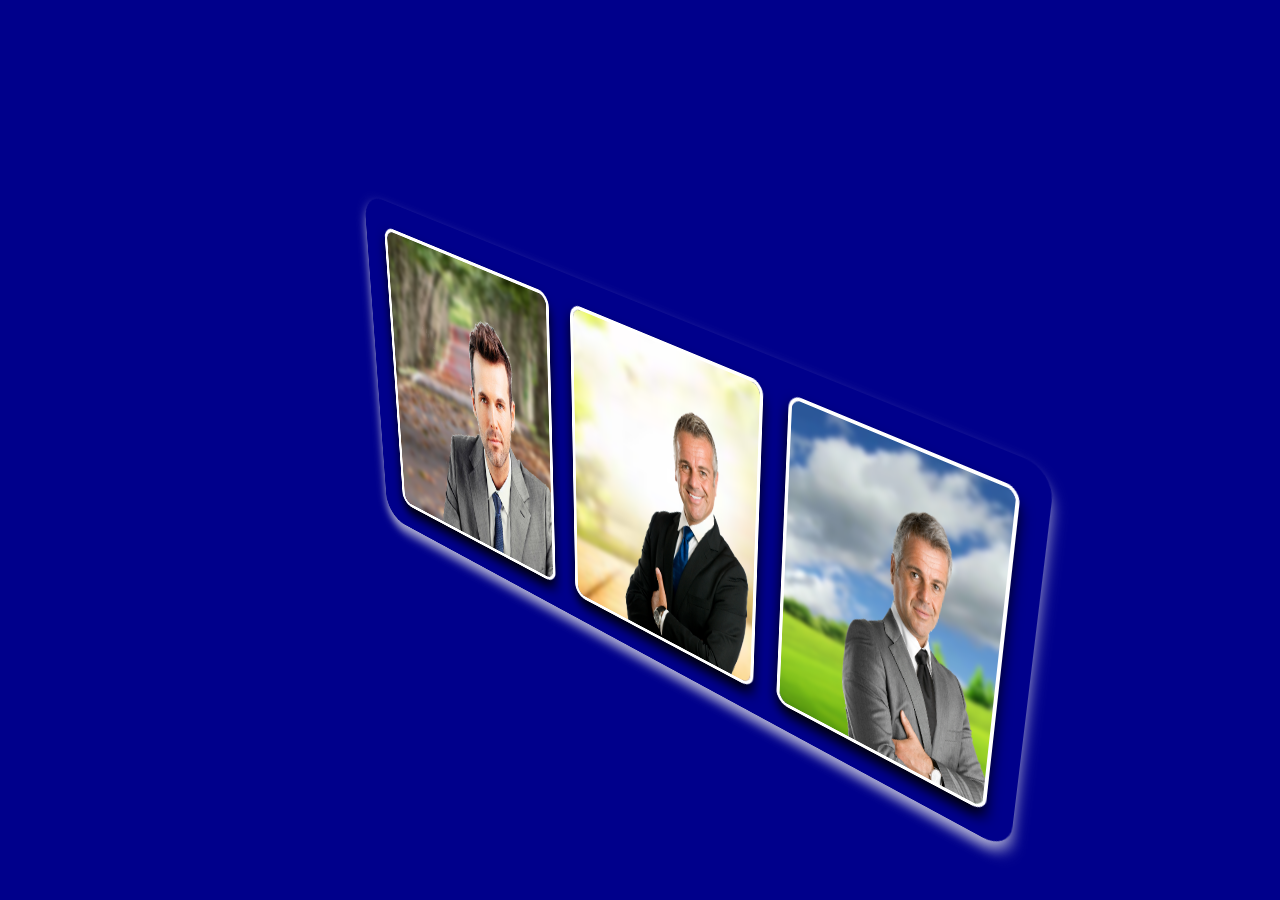
<file: index.html>
<!DOCTYPE html>
<html lang="en">
<head>
    <meta charset="UTF-8">
    <meta name="viewport" content="width=device-width, initial-scale=1.0">
    <title>Code with Dan</title>
    <link rel="stylesheet" href="style.css">
</head>
<body>
    <div class="container">
        <div class="card_container">
            <div class="card">
                <img src="images/background1.jpeg" alt="image1" class="background">
                <img src="images/pperson1.png" alt="" class="person">
            </div>
            <div class="card">
                <img src="images/background2.jpeg" alt="image1" class="background">
                <img src="images/person2.png" alt="" class="person">
            </div>
            <div class="card">
                <img src="images/static-assets-upload9081804966336356629.jpeg" alt="image1" class="background">
                <img src="images/person3.png" alt="" class="person">
            </div>
        </div>
    </div>
    
    
    <script src="script.js"></script>
</body>
</html>
</file>
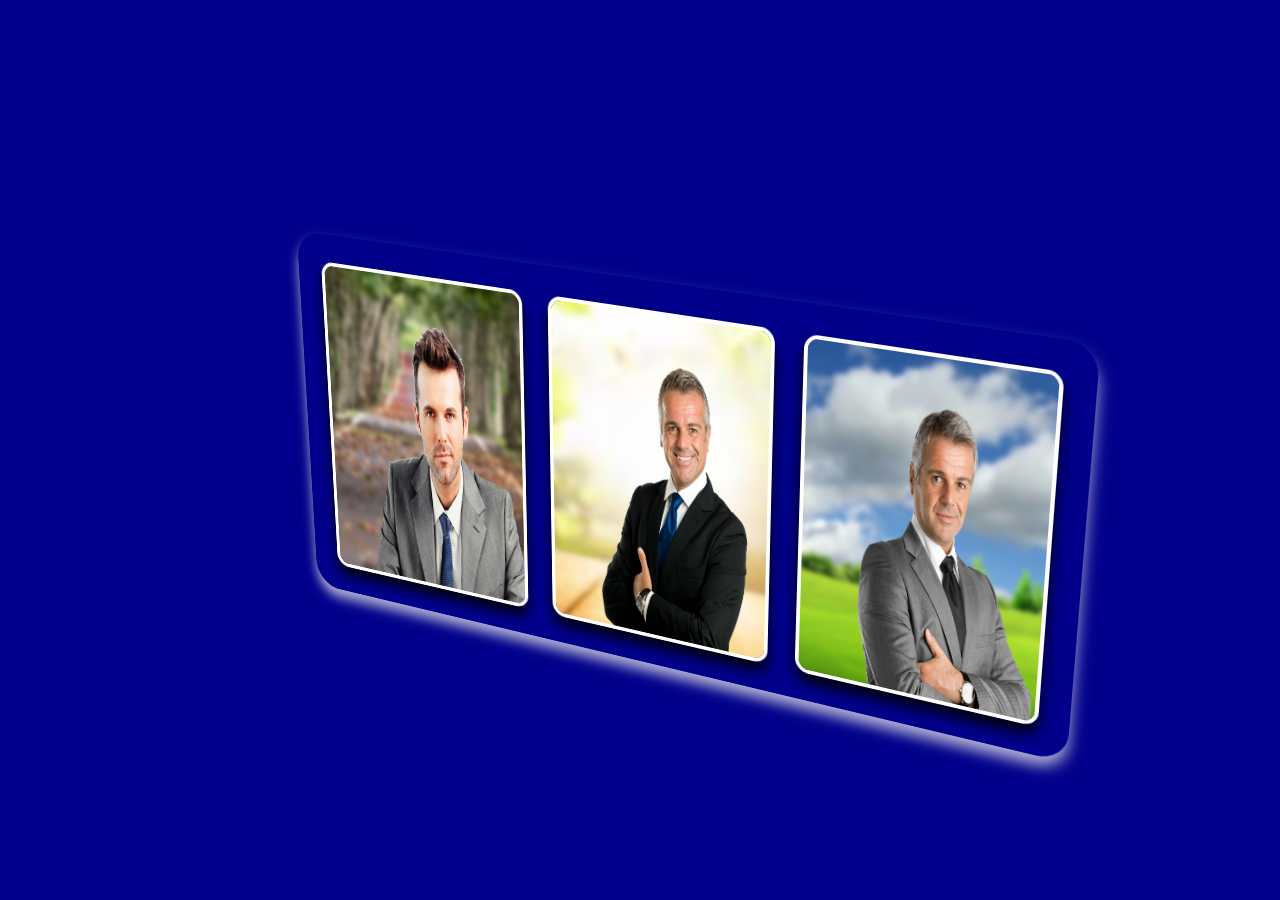
<file: 5- Parallax hover effect/index.html>
<!DOCTYPE html>
<html lang="en">
<head>
    <meta charset="UTF-8">
    <meta http-equiv="X-UA-Compatible" content="IE=edge">
    <meta name="viewport" content="width=device-width, initial-scale=1.0">
    <title>Document</title>
    <link rel="stylesheet" href="style.css">
</head>
<body>
    <div class="container">
        <div class="card_container">
            <div class="card">
                <img src="images/background1.jpeg" class="background" alt="">
                <img src="images/pperson1.png" class="person" alt="">
            </div>
            <div class="card">
                <img src="images/background2.jpeg" class="background" alt="">
                <img src="images/person2.png" class="person" alt="">
            </div>
            <div class="card">
                <img src="images/static-assets-upload9081804966336356629.jpeg" class="background" alt="">
                <img src="images/person3.png" class="person" alt="">
            </div>
        </div>
    </div>


    <script>
const container = document.querySelector('.container');
const person = document.querySelectorAll('.person');
document.body.addEventListener('mouseover', (e) => {
    let x = ((window.innerWidth / 3) - e.pageX ) / 30
    let y = ((window.innerHeight / 3) - e.pageY ) / 30
    container.style.transform = `rotateX(${-y*2}deg) rotateY(${-x*2}deg) translateY(${x*2}px) translateX(${y*2}px)`;
person.forEach( person => {
    person.style.transform = `translateY(${y*2}px) translateX(${x*2}px)`
})
})
    </script>
</body>
</html>
</file>
<file: style.css>
*{
    margin:0; padding: 0;
    box-sizing: border-box;
    transition:all .2s ease;
  }

  body{
    display: flex;
    align-items: center;
    justify-content: center;
    min-height: 100vh;
    background: darkblue;
    overflow: hidden;
    perspective: 2000px;
  }

  .container{
    transform-style: preserve-3d;
    border-radius: 30px;
    background:transparent;
    box-shadow: 0 10px 15px rgba(235, 235, 235, 0.753);
    padding:15px;
  }

  .container .card_container{
    display: flex;
    align-items: center;
    justify-content: center;
  }

  .container .card_container .card{
    height: 350px;
    width:250px;
    overflow: hidden;
    position: relative;
    margin:15px;
    border-radius: 15px;
    box-shadow: 0 10px 15px rgba(0,0,0,.9);
    border:4px solid #fff;
  }

  .container .card_container .card .background{
    height: 100%;
    width:100%;
    object-fit: cover;
    transform:scale(1.1);
    filter:blur(2.5px);
  }

  .container .card_container .card .person{
    position: absolute;
    bottom:-25px;
    left:0;
    height: 100%;
    width:100%;
    transform-style: preserve-3d;
  }
</file>
<file: 5- Parallax hover effect/style.css>
*{
    margin:0; padding: 0;
    box-sizing: border-box;
    transition:all .2s ease;
  }

  body{
    display: flex;
    align-items: center;
    justify-content: center;
    min-height: 100vh;
    background: darkblue;
    overflow: hidden;
    perspective: 2000px;
  }

  .container{
    transform-style: preserve-3d;
    border-radius: 30px;
    background:transparent;
    box-shadow: 0 10px 15px rgba(235, 235, 235, 0.753);
    padding:15px;
  }

  .container .card_container{
    display: flex;
    align-items: center;
    justify-content: center;
  }

  .container .card_container .card{
    height: 350px;
    width:250px;
    overflow: hidden;
    position: relative;
    margin:15px;
    border-radius: 15px;
    box-shadow: 0 10px 15px rgba(0,0,0,.9);
    border:4px solid #fff;
  }

  .container .card_container .card .background{
    height: 100%;
    width:100%;
    object-fit: cover;
    transform:scale(1.1);
    filter:blur(2.5px);
  }

  .container .card_container .card .person{
    position: absolute;
    bottom:-25px;
    left:0;
    height: 100%;
    width:100%;
    transform-style: preserve-3d;
  }
</file>
